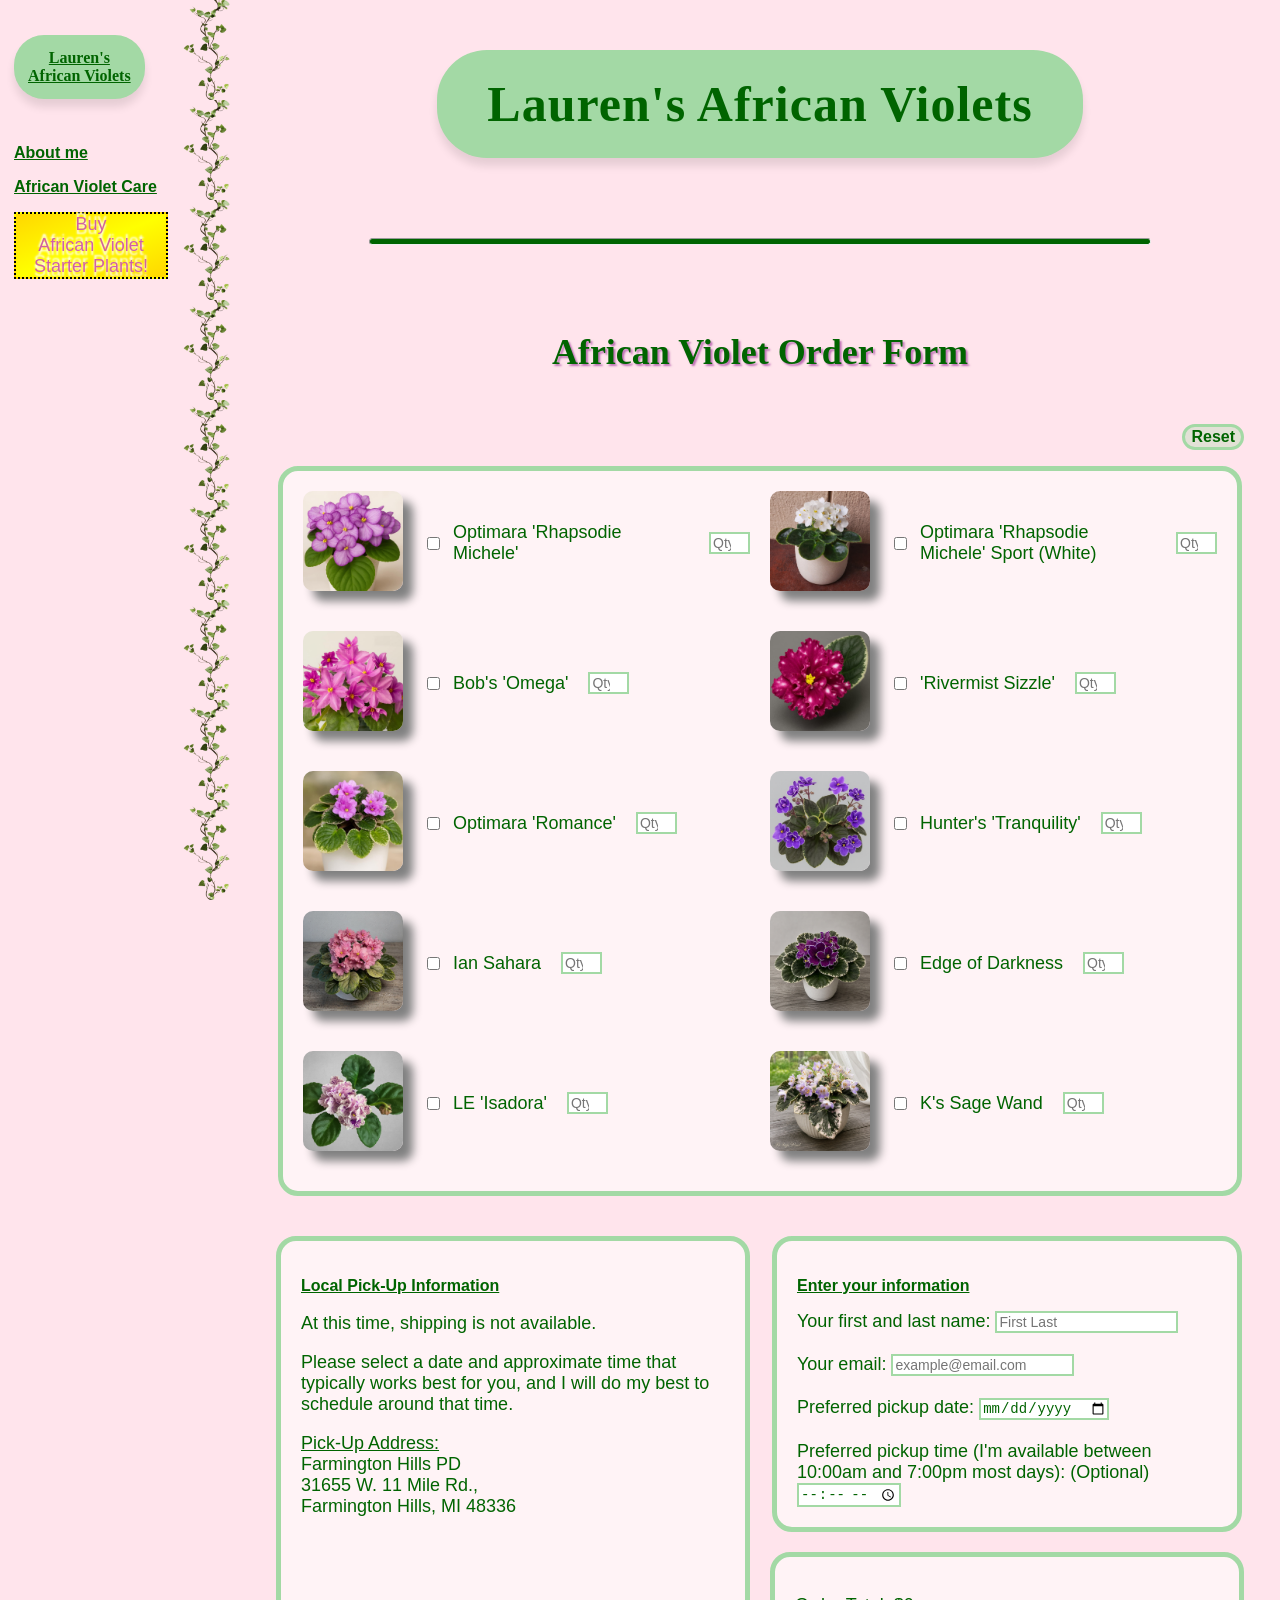
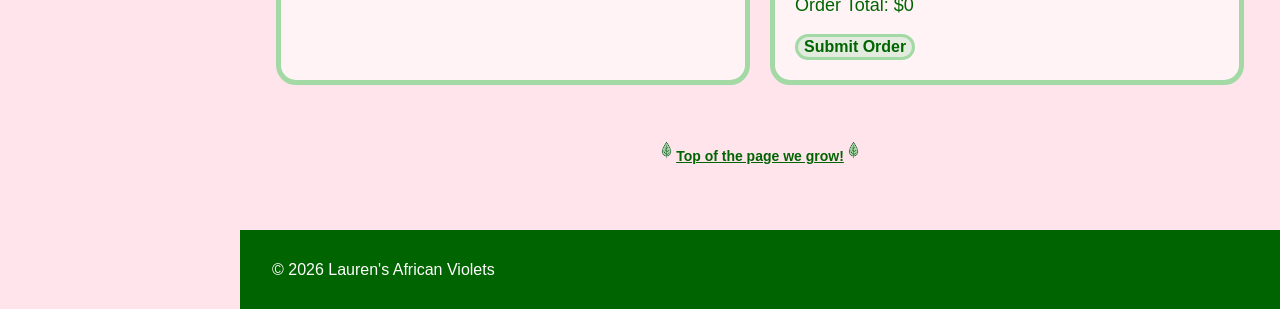
<file: form.html>
<!DOCTYPE html>
<html lang="en">
<head>

  <meta charset="UTF-8">
  <meta name="description" content="Order African Violet starter plants. Choose varieties and quantities, then submit your order by email for local pickup.">
  <meta name="keywords" content="African Violet, Saintpaulia, Gesneriaceae, Gesneriad">
  <meta name="author" content="Lauren Green">
  <meta name="viewport" content="width=device-width, initial-scale=1.0">
  <link rel="stylesheet" href="styles.css" type="text/css">
  
  <title>Lauren's African Violets: Store</title>

<style>
	
	h2	
		{
		font-size: 36px;
		text-decoration: none;
		color: darkgreen;
		font-weight: bold;
		text-shadow: 2px 2px 2px #80008080;
		text-align: center;
		font-family: papyrus, garamond, serif;
		}
	h3
		{
		font-family: Arial, sans-serif;
		font-size: 16px;
		text-decoration: underline;
		}
	#plantorderform
		{
		display: grid;
		grid-template-columns: 1fr 1fr;
		gap: 20px;
		}
	#reset
		{
		grid-column: 2 / 3;
		grid-row: 1 / 2;
		float: right;
		}
	section#chooseplant
		{
		grid-column: 1 / 3;
		float: clear;
		}
	fieldset.plants
		{
		display: grid;
		grid-template-columns: 1fr 1fr;
		gap: 20px;
		}
	#pickupinfo
		{
		grid-column: 1 / 2;
		grid-row: 3 / 5;
		}
	#enterinfo
		{
		grid-column: 2 / 3;
		grid-row: 3 / 4;
		}
	#ordersummary
		{
		grid-column: 2 / 3;
		grid-row: 4 / 5;
		}
		
	fieldset,
	section#pickupinfo,
	#ordersummary
		{
		padding: 20px;
		border-radius: 20px;
		border: 5px solid #a3d9a5; /* Soft Green */
		background-color: #FFFFFF90;
		}

/*Flex Display for items inside each plant entry: image, checkbox, text, qty*/
	.plant-entry
		{
		display: flex;
		align-items: center;
		gap: 10px;
		margin-bottom: 15px;
		}
	.plant-entry img
		{
		max-width: 100px;
		}
	#address
		{
		text-decoration: underline;
		}

	.plant-entry img:hover
		{
		transform: scale(1.05);
		}

	.hidden-field 
		{
		display: none;
		}



/* RESPONSIVE */
@media only screen and (max-width: 1174px)
	{
	#plantorderform,
	fieldset.plants
		{
		grid-template-columns: 1fr;
		}
	#reset
		{
		grid-column: 1;
		grid-row: 1 / 2;
		}
	section#chooseplant
		{
		grid-column: 1;
		grid-row: 2 / 3;
		}
	#pickupinfo
		{
		grid-column: 1;
		grid-row: 3 / 4;
		}
	#enterinfo
		{
		grid-column: 1;
		grid-row: 4 / 5;
		}
	#ordersummary
		{
		grid-column: 1;
		grid-row: 5 / 6;
		}
	#ordersummary button
		{
		display: block;
		margin: 20px auto 0 auto;
		}



</style>

</head>

<body>

  <nav>
	<h4><a href="index.html">Lauren's<br>
		African Violets</a></h4>
	
	<ul>		
		<li><a href="index.html">About me</a></li>
		<li><a href="africanviolets.html">African Violet Care</a></li>      

    </ul>

	<ul>
		<li class="active" id="buyplants">Buy<br>African Violet<br>Starter Plants!</li>
	</ul>
  </nav>

  <header>
    <h1>Lauren's African Violets</h1>
  </header>
  
<hr class="rule" id="top">

<main>

<h2>African Violet Order Form</h2>
<br>
<form name="plant-order" method="POST" data-netlify="true" id="plantorderform">

<section id="chooseplant">

<input type="hidden" name="form-name" value="plant-order">

<button id="reset" type="reset">Reset</button>

<br><br>

<fieldset class="plants">

<!--1. Optimara Michele-->
    <div class="plant-entry" data-name="Optimara Michele">
		<a href="#avmichele1026">
		<img src="assets/avmichele1026.jpg" alt="Optimara Rhapsodie Michele">
		</a>
		<label for="cb1"></label>
        <input type="checkbox" id="cb1" name="Michele_Selected" value="Michele_Selected">
        Optimara 'Rhapsodie Michele'
		<label for="qty1"></label>
		<input type="number" id="qty1" name="Michele_Quantity" min="1" max="9" placeholder="Qty">
    </div>
	<div class="lightbox" id="avmichele1026">
		<a href="#" class="close">&times;</a>
		<img src="assets/avmichele1026.jpg" alt="Optimara Rhapsodie Michele - Large View">
	</div>

<!--2. Optimara Michele WHITE-->
    <div class="plant-entry" data-name="Optimara Michele Sport (White)">
		<a href="#MicheleSportedWhite1026">
		<img src="assets/MicheleSportedWhite1026.jpg" alt="Rhapsodie Michele Sport White">
		</a>
		<label for="cb2"></label>
        <input type="checkbox" id="cb2" name="Michele_Sport_White_Selected" value="Michele_Sport_White_Selected">
        Optimara 'Rhapsodie Michele' Sport (White)
		<label for="qty2"></label>
		<input type="number" id="qty2" name="Michele_Sport_Quantity" min="1" max="5" placeholder="Qty">
    </div>
	<div class="lightbox" id="MicheleSportedWhite1026">
		<a href="#" class="close">&times;</a>
		<img src="assets/MicheleSportedWhite1026.jpg" alt="Rhapsodie Michele Sport - Large View">
	</div>

<!--3. Optimara Michele PINK
    <div class="plant-entry" data-name="Optimara Michele Sport (White)">
		<a href="#MicheleSportedWhite1026">
		<img src="assets/MicheleSportedWhite1026.jpg" alt="Rhapsodie Michele Sport White">
		</a>
		<label for="cb3"></label>
        <input type="checkbox" id="cb3" name="Michele_Sport_White_Selected" value="Michele_Sport_White_Selected">
        Optimara 'Rhapsodie Michele' Sport (White)
		<label for="qty3"></label>
		<input type="number" id="qty3" name="Michele_Sport_Quantity" min="1" max="5" placeholder="Qty">
    </div>
	<div class="lightbox" id="MicheleSportedWhite1026">
		<a href="#" class="close">&times;</a>
		<img src="assets/MicheleSportedWhite1026.jpg" alt="Rhapsodie Michele Sport - Large View">
	</div>-->
	
<!--4. Neverland Dreams
    <div class="plant-entry" data-name="Neverland Dreams">
		<a href="#avnldreams1026">
		<img src="assets/avnldreams1026.jpg" alt="Neverland Dreams">
		</a>
		<label for="cb4"></label>
        <input type="checkbox" id="cb4" name="Neverland_Dreams_Selected" value="Neverland_Dreams_Selected">
        Senk's 'Neverland Dreams'
		<label for="qty4"></label>
		<input type="number" id="qty4" name="Neverland_Dreams_Quantity" min="1" max="3" placeholder="Qty">
    </div>
	<div class="lightbox" id="avnldreams1026">
		<a href="#" class="close">&times;</a>
		<img src="assets/avnldreams1026.jpg" alt="Neverland Dreams - Large View">
	</div>-->

<!--5. Bob's Omega-->
    <div class="plant-entry" data-name="Bob's Omega">
		<a href="#avomega1026">
		<img src="assets/avomega1026.jpg" alt="Bob's Omega">
		</a>
		<label for="cb5"></label>
        <input type="checkbox" id="cb5" name="Bob_Omega_Selected" value="Bob_Omega_Selected">
        Bob's 'Omega'
		<label for="qty5"></label>
		<input type="number" id="qty5" name="Bob_Omega_Quantity" min="1" max="5" placeholder="Qty">
    </div>
	<div class="lightbox" id="avomega1026">
		<a href="#" class="close">&times;</a>
		<img src="assets/avomega1026.jpg" alt="Bob's Omega - Large View">
	</div>

<!--6. Rivermist Sizzle-->
    <div class="plant-entry" data-name="Rivermist Sizzle">
		<a href="#avrmsizzle1026">
		<img src="assets/avrmsizzle1026.jpg" alt="Rivermist Sizzle">
		</a>
		<label for="cb6"></label>
        <input type="checkbox" id="cb6" name="Rivermist_Sizzle_Selected" value="Rivermist_Sizzle_Selected">
        'Rivermist Sizzle'
		<label for="qty6"></label>
		<input type="number" id="qty6" name="Rivermist_Sizzle_Quantity" min="1" max="6" placeholder="Qty">
    </div>
	<div class="lightbox" id="avrmsizzle1026">
		<a href="#" class="close">&times;</a>
		<img src="assets/avrmsizzle1026.jpg" alt="Rivermist Sizzle - Large View">
	</div>

<!--7. Optimara Romance-->
    <div class="plant-entry" data-name="Optimara Romance">
		<a href="#avromance1026">
		<img src="assets/avromance1026.jpg" alt="Optimara Romance">
		</a>
		<label for="cb7"></label>
        <input type="checkbox" id="cb7" name="Optimara_Romance_Selected" value="Optimara_Romance_Selected">
        Optimara 'Romance'
		<label for="qty7"></label>
		<input type="number" id="qty7" name="Optimara_Romance_Quantity" min="1" max="3" placeholder="Qty">
    </div>
	<div class="lightbox" id="avromance1026">
		<a href="#" class="close">&times;</a>
		<img src="assets/avromance1026.jpg" alt="Optimara Romance - Large View">
	</div>

<!--8. Hunter's Tranquility-->
    <div class="plant-entry" data-name="Hunter's Tranquility">
		<a href="#avhunterstranquility">
		<img src="assets/avhunterstranquility.jpg" alt="Hunter's Tranquility">
		</a>
		<label for="cb8"></label>
        <input type="checkbox" id="cb8" name="Hunter_Tranquility_Selected" value="Hunter_Tranquility_Selected">
        Hunter's 'Tranquility'
		<label for="qty8"></label>
		<input type="number" id="qty8" name="Hunter_Tranquility_Quantity" min="1" max="4" placeholder="Qty">
    </div>
	<div class="lightbox" id="avhunterstranquility">
		<a href="#" class="close">&times;</a>
		<img src="assets/avhunterstranquility.jpg" alt="Hunter's Tranquility - Large View">
	</div>

<!--9. Ian Sahara-->
    <div class="plant-entry" data-name="Ian Sahara">
		<a href="#aviansahara1026">
		<img src="assets/aviansahara1026.jpg" alt="Ian Sahara">
		</a>
		<label for="cb9"></label>
        <input type="checkbox" id="cb9" name="Ian_Sahara_Selected" value="Ian_Sahara_Selected">
        Ian Sahara
		<label for="qty9"></label>
		<input type="number" id="qty9" name="Ian_Sahara_Quantity" min="1" max="1" placeholder="Qty">
    </div>
	<div class="lightbox" id="aviansahara1026">
		<a href="#" class="close">&times;</a>
		<img src="assets/aviansahara1026.jpg" alt="Ian Sahara - Large View">
	</div>

<!--10. Edge of Darkness-->
    <div class="plant-entry" data-name="Edge of Darkness">
		<a href="#avedgedarkness1026">
		<img src="assets/avedgedarkness1026.jpg" alt="Edge of Darkness">
		</a>
		<label for="cb10"></label>
        <input type="checkbox" id="cb10" name="Edge_Darkness_Selected" value="Edge_Darkness_Selected">
        Edge of Darkness
		<label for="qty10"></label>
		<input type="number" id="qty10" name="Edge_Darkness_Quantity" min="1" max="4" placeholder="Qty">
    </div>
	<div class="lightbox" id="avedgedarkness1026">
		<a href="#" class="close">&times;</a>
		<img src="assets/avedgedarkness1026.jpg" alt="Edge of Darkness - Large View">
	</div>

<!--11. LE Isadora-->
    <div class="plant-entry" data-name="LE Isadora">
		<a href="#avisadora">
		<img src="assets/avisadora.jpg" alt="LE Isadora">
		</a>
		<label for="cb11"></label>
        <input type="checkbox" id="cb11" name="Isadora_Selected" value="Isadora_Selected">
        LE 'Isadora'
		<label for="qty11"></label>
		<input type="number" id="qty11" name="Isadora_Quantity" min="1" max="6" placeholder="Qty">
    </div>
	<div class="lightbox" id="avisadora">
		<a href="#" class="close">&times;</a>
		<img src="assets/avisadora.jpg" alt="LE Isadora - Large View">
	</div>
	
<!--12. K's Sage Wand-->
    <div class="plant-entry" data-name="Sage Wand">
		<a href="#avsagewand1026">
		<img src="assets/avsagewand1026.jpg" alt="K's Sage Wand">
		</a>
		<label for="cb12"></label>
        <input type="checkbox" id="cb12" name="Sage_Wand_Selected" value="Sage_Wand_Selected">
        K's Sage Wand
		<label for="qty12"></label>
		<input type="number" id="qty12" name="Sage_Wand_Quantity" min="1" max="1" placeholder="Qty">
    </div>
	<div class="lightbox" id="avsagewand1026">
		<a href="#" class="close">&times;</a>
		<img src="assets/avsagewand1026.jpg" alt="K's Sage Wand - Large View">
	</div>
	
</fieldset>

</section>

<section id="pickupinfo">
	<h3>Local Pick-Up Information</h3>
	<p>At this time, shipping is not available.</p>
	<p>Please select a date and approximate time that typically works best for you, and I will do my best to schedule around that time.</p>
	<p><span id="address">Pick-Up Address:</span><br>Farmington Hills PD<br>31655 W. 11 Mile Rd.,<br>Farmington Hills, MI 48336</p>
</section>

<fieldset id="enterinfo">
	<h3>Enter your information</h3>
	<label for="name">Your first and last name:</label>
	<input type="text" id="name" name="name" required placeholder="First Last">
<br><br>
	<label for="email">Your email:</label>
	<input type="email" id="email" name="email" required placeholder="example@email.com">
<br><br>
	<label for="date">Preferred pickup date:</label>
	<input type="date" id="date" name="date">
<br><br>
	<label for="time">Preferred pickup time (I'm available between 10:00am and 7:00pm most days): (Optional)</label>
	<input type="time" id="time" name="time" min="10:00" max="19:00">
</fieldset>

<section id="ordersummary">
<p id="orderList"></p>
<textarea name="orderSummary" id="orderSummary" class="hidden-field"></textarea>
<input type="hidden" name="orderTotal" id="orderTotalField">
<p class="total">Order Total: <span id="total">$0</span></p>
<button type="submit" form="plantorderform">Submit Order</button>
</section>
</form>


<br>
<br>
<p class="top"><a href="#top"><img class="leafup" src="assets/leafup.png" alt="Light green leaf with dark green border pointing up">Top of the page we grow!<img class="leafup" src="assets/leafup.png" alt="Light green leaf with dark green border pointing up"></a></p>
</main>


  <footer>
    <p>&copy; 2026 Lauren's African Violets</p>
  </footer>
<script src="script.js"></script>
</body>
</html>
</file>
<file: styles.css>
body 	
		{
		background-color: #ffe4ec; /* light pink */
		margin: 0;
		font-family: Arial, sans-serif;
		padding-left: 240px;
		}
	header 	
		{
		background-color: #a3d9a5; /* Soft Green */
		color: darkgreen;
		font-family: papyrus, garamond, serif;
		letter-spacing: 1px;
		font-size: 25px;
		width: fit-content;
		margin-top: 50px;
		margin-left: auto;
		margin-right: auto;
		padding: 1em 2em;
		top: 20px;
		left: 225px;
		right: 0;
		z-index: 1; /*Zero is default. higher numbers show up in front.*/
		border-radius: 50px; /* long oval shape */
		box-shadow: 0 8px 8px rgba(0, 0, 0, 0.1);
		}
	h1 		
		{
		margin: 0;
		}
	hr.rule	
		{
		background-color: darkgreen;
		margin: 80px auto 0 auto;
		height: 5px;
		max-width: 75%;
		border-radius: 10px;
		}
	h3
		{
		font-family: papyrus, garamond, serif;
		}
	h4 a	
		{
		display: block;
		background-color: #a3d9a5; /* Soft Green */
		color: darkgreen;
		font-family: papyrus, garamond, serif;
		text-align: center;
		text-decoration: none;
		width: fit-content;
		padding: 14px 14px;
		margin-bottom: 45px;
		border-radius: 30px;
		box-shadow: 0 8px 8px rgba(0, 0, 0, 0.1);
		}
	h4 a:hover, li a:hover
		{
		color: #d160a4; /* dark pink */
		text-decoration: underline;
		}
	nav 	
		{
		width: 260px;
		background-color: #ffe4ec; /* light pink */
		padding: 14px;
		background-image: url("assets/verticalvine.png");
		background-repeat: repeat-y;
		background-position: right;
		background-size: 100px auto;
		min-height: 100vh;
		box-sizing: border-box;
		position: fixed;
		top: 0;
		left: 0;
		z-index: 2;
		}
	nav ul 	
		{
		list-style-type: none;
		padding: 0;
		margin-top: 16px; /* offset for header */
		}
	nav li 	
		{
		margin-bottom: 1em;
		}
	nav a	
		{font-weight: bold}
	nav a:link, ul.qcstxt > li a:link, .top a:link, .comptable a:link
		{
		text-decoration: underline;
		color: darkgreen;
		}
	nav li a:visited, ul.qcstxt > li a:visited, .top a:visited, .comptable a:visited
		{
		color: #997950; /* Brown Tortilla */
		text-decoration: none;
		font-style: italic;
		}    
	nav a:hover, ul.qcstxt > li a:hover, .top a:hover, .comptable a:hover
		{
		color: #d160a4; /* dark pink */
		text-decoration: underline;
		}
	nav li.active a, li.active
		{
		color: #d160a4; /* dark pink */
		font-size: 18px;
		text-shadow: 0px 4px 2px white, 0px -4px 2px white;
		text-decoration: none;
		}

	#buyplants
		{
		display: block;
		border: 2px dotted black;
		background-image: linear-gradient(to bottom right, gold, yellow, gold);
		max-width: 150px;
		text-align: center;
		margin-top: 10px;
		}
	.pagegrid
		{
		display: grid;
		grid-template-columns: repeat(4, 1fr);
		gap: 30px;
		}
	main
		{
		margin-top: 20px;
		padding: 2em;
		color: darkgreen;
		font-size: 18px;
		}
	img
		{
		border-radius: 10px;
		box-shadow: 10px 10px 10px gray;
		}


/*Form Buttons and Input on index and form page*/

	input
		{
		border: 2px solid #a3d9a5; /* Soft Green */
		background-color: #FFFFFF;
		opacity: 1;
		color: darkgreen;
		font-size: 14px;
		}
	input[type="text"]:focus
		{
		border-color: darkgreen;
		box-shadow: 0 0 8px #a3d9a5;
		}
	button
		{
		border: 3px solid #a3d9a5; /* Soft Green */
		border-radius: 20px;
		background-color: #a3d9a550;
		color: darkgreen;
		font-weight: bold;
		font-size: 16px;
		}
	button:hover
		{
		cursor: pointer;
		}

		
/*Lightbox - All Images that expand on AV and Form page.*/
	.lightbox
		{
		display: none;
		position: fixed;
		z-index: 100;
		padding: 20px;
		background: rgba(0, 0, 0, 0.85);
		top: 0;
		left: 0;
		width: 100%;
		height: 100%;
		text-align: center;
		}
/* Lightbox Open*/
	.lightbox:target
		{
		display: flex;
		align-items: center;
		justify-content: center;
		flex-direction: column;
		}
/*Large Imgs*/
	.lightbox img
		{
		max-width: 90%;
		max-height: 80vh;
		box-shadow: 0 0 20px #000;
		border-radius: 10px;
		}

/*Close, Prev, and Next Buttons*/
	.close,
	.prev,
	.next
		{
		position: absolute;
		color: white;
		font-size: 60px;
		text-decoration: none;
		user-select: none;
		padding: 10px;
		}
	.close
		{
		top: 20px;
		right: 100px;
		}
	.prev
		{
		top: 50%;
		left: 50px;
		transform: translateY(-50%);
		}
	.next
		{
		top: 50%;
		right: 100px;
		transform: translateY(-50%);
		}


/*All Articles on all pages*/
	article
		{
		line-height: 1.5;
		border: 5px solid #a3d9a5; /* Soft Green */
		border-radius: 20px;
		background-color: #FFFFFF90;
		align-self: start;
		justify-self: center;
		width: 100%;
		padding: 10px;
		}
		
/*Fix Table on AV page*/
	.fixtable
		{
		border-collapse: collapse;
		border: 2px solid darkgreen;
		max-width: 80%;
		margin: 40px auto;
		box-shadow: 10px 10px 10px gray;
		background-color: #fff;
		font-size: 16px;
		}
	.fixtable th,
	.fixtable td
		{
		border: 1px solid darkgreen;
		padding: 10px;
		}
	.fixtable tr:nth-child(even)
		{
		background-color: #f5f5f5;
		padding: 10px;
		}
	.fixtable tr >:first-child
		{
		font-weight: bold;
		padding: 10px;
		}
	.fixtable thead
		{
		background-color: #a3d9a5; /* Soft Green */
		color: darkgreen;
		padding: 10px;
		}
		

/*Top of Page Links on all pages*/	
	.top
		{
		text-align: center;
		font-weight: bold;
		font-size: 14px;
		}
	img.leafup
		{
		width: 2%;
		box-shadow: none;
		}

/*Footer on all pages*/
	footer
		{
		padding-left: 2em;
		background-color: darkgreen;
		color: white;
		height: 80px;
		display: block;
		line-height: 80px; /* https://www.w3schools.com/css/css_align.asp */
		}
		


/*RESPONSIVE*/
@media screen and (max-width: 1174px) {

	body,
	main
		{
        font-size: 13px;
		}
	main
		{
		padding: 1em;
		}
	body
		{
		padding-left: 8px;
		padding-right: 8px;
		}
	article
		{
		width: 90%;
		margin-left: auto;
		margin-right: auto;
		align-self: center;
		}
	img,
	.fixtable,
	.timelinetable
		{
		border-radius: 10px;
		box-shadow: 6px 6px 6px gray;
		}
/*Hide Main Header*/
	header
		{
		display: none;
		}

/*Move Nav Bar to Top*/
	nav
		{
		position: static;
		width: 100%;
		height: auto;
		min-height: unset;
		background-image: none;
		background-color: #ffe4ec;
		padding: 10px;
		}

	nav h4
		{
		text-align: center;
		width:100%;
		margin: 20px auto 40px auto;
		}
	nav h4 a
		{
		display: inline-block;
		margin: 0 auto;
		}

	nav ul
		{
		display: flex;
		flex-direction: column;
		text-align: center;
		padding: 0;
		margin: 0;
		}

	nav ul li
		{
		list-style: none;
		padding: 5px;
		}
	#buyplants
		{
		margin: 10px auto 0 auto;
		}

	.qcsbox
		{
		padding: 0;
		margin: 0;
		height: 0;
		}
	.qcsbox img
		{
		display: none;
		}
	.epbox
		{
		display: block;
		margin: 0 auto 0 auto;
		}
	img.leafup
		{
		width: 6%;
		box-shadow: none;
		}
	}
</file>
